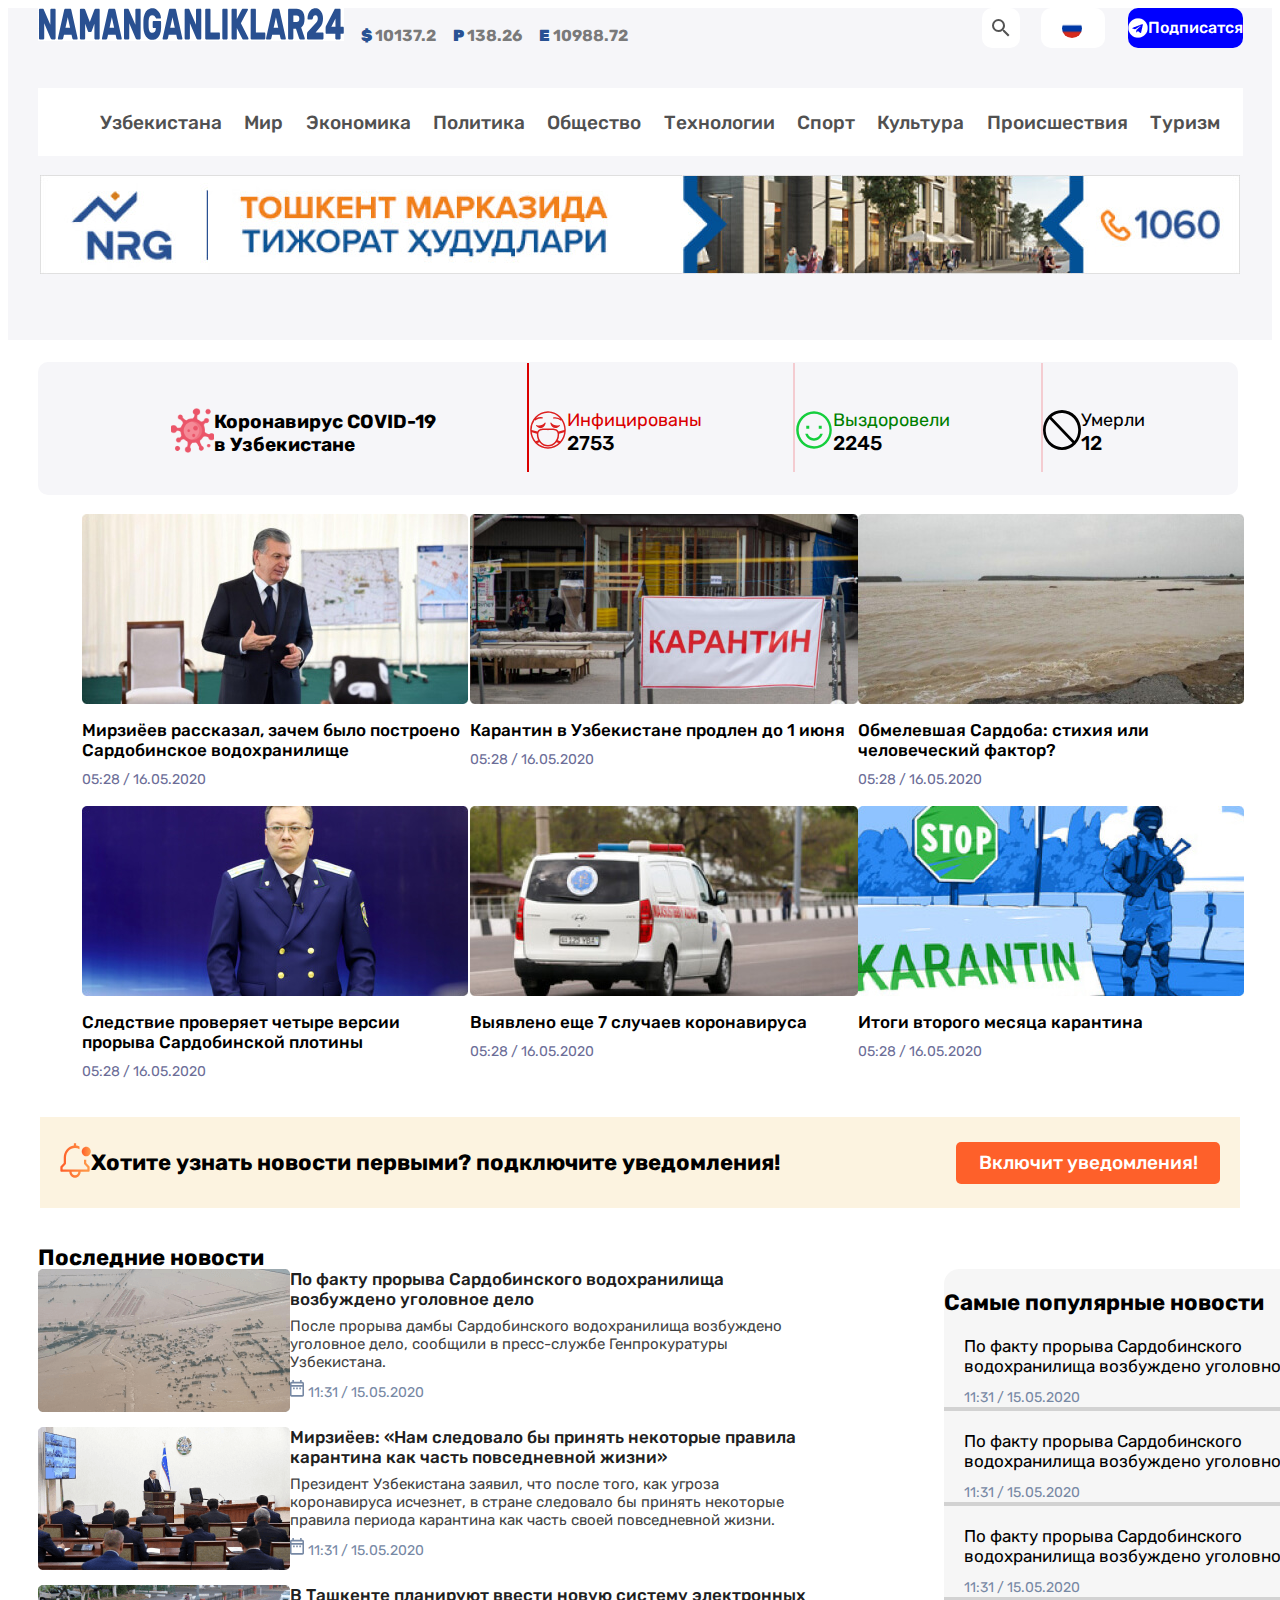
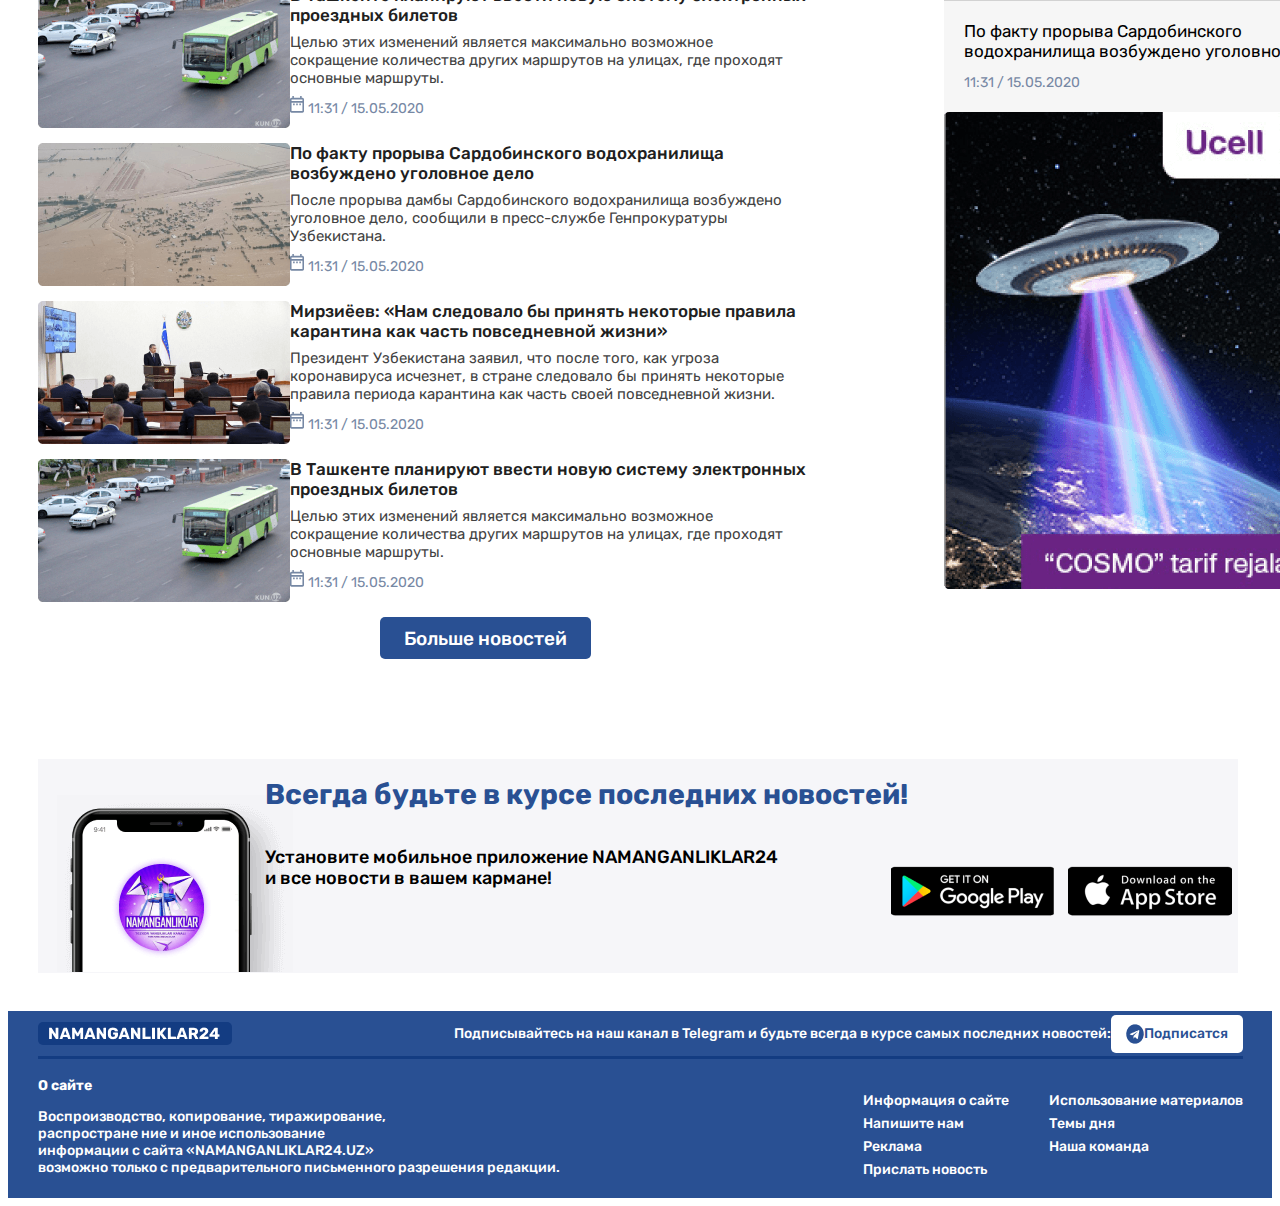
<file: index.html>
<!DOCTYPE html>
<html lang="en">
<head>
	<meta charset="UTF-8">
	<meta http-equiv="X-UA-Compatible" content="IE=edge">
	<meta name="viewport" content="width=device-width, initial-scale=1.0">
	<link rel="preconnect" href="https://fonts.googleapis.com">
	<link rel="preconnect" href="https://fonts.gstatic.com" crossorigin>
	<link href="https://fonts.googleapis.com/css2?family=Open+Sans:wght@400;700&family=Rubik:wght@400;500;700&display=swap" rel="stylesheet">
	<title>NAMANGANLIKLAR24</title>
	<link rel="stylesheet" href="./css/main.css">
</head>
<body>
	<!-- section-first -->
	
	<div class="header">
		<div class="container">
			<div>
				<div class="header-first">
					<div>
						<a class="logos-href" href="#">
							<img class="logo-img" src="./optimal/LOGOTIP.svg" alt="NAMANGANLIKLAR24ni logotipi" width="306" height="33">
						</a>
						<span class="header-span-first">
							<strong class="header-strong">$</strong> 10137.2</span>
							<span class="header-span-first">
								<strong class="header-strong">P</strong> 138.26</span>
								<span class="header-span-first">
									<strong class="header-strong">E</strong> 10988.72</span>
								</div>
								
								
								<div class="header-img">
									
									<div class="imgs-first">
										<span>
											<a class="spans-href" href="#">
												<img src="./optimal/lupa.svg" alt="qidiruv lupasi">
											</a>
										</span>
									</div>
									
									<div class="imgs-second">
										<span class="russian-flag">
											<a class="spans-href" href="#">
												
												<img class="flag" src="./optimal/Russians-flag.png" alt="rosiyani bayrogi" width="20" height="19">
												
											</a>
										</span>
									</div>
									
									<div class="imgs-third">
										<span>
											<a class="spans-href" href="https://telegram.org/">
												<img src="./optimal/telegram-logo.png" alt="telegramga jonatuvchi tugma">
												
												Подписатся
											</a>
										</span>
									</div>
									
								</div>
							</div>
							<div>
								<ul class="first-ul">
									<li class="first-li"><a class="lis-href" href="#">Узбекистана</a></li>
									<li class="first-li"><a class="lis-href" href="#">Мир</a></li>
									<li class="first-li"><a class="lis-href" href="#">Экономика</a></li>
									<li class="first-li"><a class="lis-href" href="#">Политика</a></li>
									<li class="first-li"><a class="lis-href" href="#">Общество</a></li>
									<li class="first-li"><a class="lis-href" href="#">Технологии</a></li>
									<li class="first-li"><a class="lis-href" href="#">Спорт</a></li>
									<li class="first-li"><a class="lis-href" href="#">Культура</a></li>
									<li class="first-li"><a class="lis-href" href="#">Происшествия</a></li>
									<li class="first-li"><a class="lis-href" href="#">Туризм</a></li>
								</ul>
							</div>
							<div class="headers-advertisement">
								<a href="#"><img src="./optimal/reklama.jpg" alt="" width="1200" height="99"></a>
							</div>
						</div>
					</div>
				</div>
				
				<!-- section-second -->
				
				<div class="header-top">
					<div class="container">
						<div class="top-div">
							<ul class="ul-second">
								
								
								<li>
									<div class="lis-div"><a href="#">
										<img src="./optimal/virus.svg" alt="" width="43" height="45">
									</a>
									
									<strong> Коронавирус COVID-19 <br> в Узбекистане</strong>
								</div>
							</li>
							
							
							
							<li class="li-red">
								<div class="lis-div"><a href="#">
									<img src="./optimal/kasal.svg" alt="" width="38" height="40"></a><p class="p-red">Инфицированы <br>
										<strong class="strong-black">
											2753</strong>
										</p></div>
									</li>
									
									
									<li class="li-green">
										<div class="lis-div"><a href="#">
											<img src="./optimal/tuzalgan.svg" alt="" width="38" height="40"></a><p class="p-green">Выздоровели <br>
												<strong class="strong-black">2245</strong>
											</p></div>
										</li>
										
										
										
										<li class="li-black">
											<div class="lis-div"><a href="#">
												<img src="./optimal/halot-etgan.svg" alt="" width="38" height="40"></a><p class="p-black">Умерли <br>
													<strong class="strong-black">12</strong>
												</p>
											</div>
										</li>
									</ul>
								</div>
							</div>
						</div>
						
						<!-- section-third -->
						
						<div class="header-left">
							
							<div class="container">
								
								<div>
									
									<ul class="ul-third">
										
										
										<li class="left-li">
											<a href="./third-page.html">
												<img src="./optimal/prizident.jpg" alt="prizidentni rasimi"></a>
												<h4 class="left-h4">Мирзиёев рассказал, зачем было построено <br>
													Сардобинское водохранилище</h4>
													<p class="left-p">05:28 / 16.05.2020</p>
												</li>
												
												
												<li class="left-li">
													<a href="./third-page.html">
														<img src="./optimal/karantin.jpg" alt="qizilda karantin yoziqi"></a>
														<h4 class="left-h4">Карантин в Узбекистане продлен до 1 июня</h4>
														<p class="left-p">05:28 / 16.05.2020</p>
													</li>
													
													
													<li class="left-li">
														<a href="./third-page.html">
															<img src="./optimal/okean.jpg" alt="okeani rasimi"></a>
															<h4 class="left-h4">Обмелевшая Сардоба: стихия или <br>
																человеческий фактор?</h4>
																<p class="left-p">05:28 / 16.05.2020</p>
															</li>
															
															
															<li class="left-li">
																<a href="./third-page.html">
																	<img src="./optimal/Rectangle14(1).jpg" alt=""></a>
																	<h4 class="left-h4">Следствие проверяет четыре версии <br>
																		прорыва Сардобинской плотины</h4>
																		<p class="left-p">05:28 / 16.05.2020</p>
																	</li>
																	
																	
																	<li class="left-li">
																		<a href="./third-page.html">
																			<img src="./optimal/militsia-moshinasi.jpg" alt="mitsiya moshinasi"></a>
																			<h4 class="left-h4">Выявлено еще 7 случаев коронавируса</h4>
																			<p class="left-p">05:28 / 16.05.2020</p>
																		</li>
																		
																		
																		<li class="left-li">
																			<a href="./third-page.html">
																				<img src="./optimal/chegara.jpg" alt="cegaradigi askarni rasimi"></a>
																				<h4 class="left-h4">Итоги второго месяца карантина</h4>
																				<p class="left-p">05:28 / 16.05.2020</p>
																			</li>
																			
																			
																		</ul>
																		
																	</div>
																	
																</div>
																
															</div>
															
															<div class="know-more">
																<div class="container">
																	<div class="know-text">
																		<div class="text-img">
																			<a href="#">  <img src="./optimal/qolgiroq.svg" alt="qolgiroqni rasimi"></a><h3>Хотите узнать новости первыми? подключите уведомления!
																			</h3></div>
																			<div class="button">
																				<a href="#" class="button-href">     Включит  уведомления! </a>
																			</div>
																		</div>
																	</div>
																</div>
																
																<!-- section-four -->
																
																<div class="header-right">
																	<div class="container">
																		<h3 class="news-h3">Последние новости</h3>
																		<div class="news">
																			
																			<div>
																				
																				<ul class="right-ul-first">
																					
																					
																					<li class="news-li">
																						<a href="./second-page.html"> <img src="./optimal/osmon.png" alt="" width="252" height="143"></a>
																						<div>
																							<h4 class="news-h4">По факту прорыва Сардобинского водохранилища<br> 
																								возбуждено уголовное дело</h4>
																								<p class="news-p">После прорыва дамбы Сардобинского водохранилища возбуждено<br> уголовное дело, сообщили в пресс-службе Генпрокуратуры<br> Узбекистана.
																								</p>
																								<div>
																									<img src="./optimal/kalendar.svg" alt="">
																									<span class="news-time">11:31 / 15.05.2020</span>
																								</div>
																							</div>
																						</li>
																						
																						
																						<li class="news-li">
																							<a href="#">  <img src="./optimal/egilish.png" alt="" width="252" height="143"></a>
																							<div>
																								<h4 class="news-h4">Мирзиёев: «Нам следовало бы принять некоторые правила <br> 
																									карантина как часть повседневной жизни»
																								</h4>
																								<p class="news-p">Президент Узбекистана заявил, что после того, как угроза <br> коронавируса исчезнет, в стране следовало бы принять некоторые <br> правила периода карантина как часть своей повседневной жизни.
																								</p>
																								<div>
																									<img src="./optimal/kalendar.svg" alt="">
																									<span class="news-time">11:31 / 15.05.2020</span>
																								</div>
																							</div>
																						</li>
																						
																						
																						<li class="news-li">
																							<a href="#"> <img src="./optimal/aftobus.png" alt="" width="252" height="143"></a>
																							<div>
																								<h4 class="news-h4">В Ташкенте планируют ввести новую систему электронных <br> проездных билетов
																								</h4>
																								<p class="news-p">Целью этих изменений является максимально возможное <br> сокращение количества других маршрутов на улицах, где проходят <br> основные маршруты.
																								</p>
																								<div>
																									<img src="./optimal/kalendar.svg" alt="">
																									<span class="news-time">11:31 / 15.05.2020</span>
																								</div>
																							</div>
																						</li>
																						
																						
																						<li class="news-li">
																							<a href="#"> <img src="./optimal/osmon.png" alt="" width="252" height="143"></a>
																							<div>
																								<h4 class="news-h4">По факту прорыва Сардобинского водохранилища<br> 
																									возбуждено уголовное дело</h4>
																									<p class="news-p">После прорыва дамбы Сардобинского водохранилища возбуждено<br> уголовное дело, сообщили в пресс-службе Генпрокуратуры<br> Узбекистана.
																									</p>
																									<div>
																										<img src="./optimal/kalendar.svg" alt="">
																										<span class="news-time">11:31 / 15.05.2020</span>
																									</div>
																								</div>
																							</li>
																							
																							
																							<li class="news-li">
																								<a href="#"> <img src="./optimal/egilish.png" alt="" width="252" height="143"></a>
																								<div>
																									<h4 class="news-h4">Мирзиёев: «Нам следовало бы принять некоторые правила <br> 
																										карантина как часть повседневной жизни»
																									</h4>
																									<p class="news-p">Президент Узбекистана заявил, что после того, как угроза <br> коронавируса исчезнет, в стране следовало бы принять некоторые <br> правила периода карантина как часть своей повседневной жизни.
																									</p>
																									<div>
																										<img src="./optimal/kalendar.svg" alt="">
																										<span class="news-time">11:31 / 15.05.2020</span>
																									</div>
																								</div>
																							</li>
																							
																							
																							<li class="news-li">
																								<a href="#"> <img src="./optimal/aftobus.png" alt="" width="252" height="143"></a>
																								<div>
																									<h4 class="news-h4">В Ташкенте планируют ввести новую систему электронных <br> проездных билетов
																									</h4>
																									<p class="news-p">Целью этих изменений является максимально возможное <br> сокращение количества других маршрутов на улицах, где проходят <br> основные маршруты.
																									</p>
																									<div>
																										<img src="./optimal/kalendar.svg" alt="">
																										<span class="news-time">11:31 / 15.05.2020</span>
																									</div>
																								</div>
																							</li>
																							
																							<li class="li-button">
																								<div class="see-more-div">
																									<a href="#" class="see-more">Больше новостей</a>
																								</div>   
																							</li>
																							
																							
																						</ul>
																						
																					</div>
																					
																					
																					<div class="hot-news">
																						<h3>Cамые популярные новости</h3>
																						
																						
																						<ul class="right-ul">
																							<li class="right-li">
																								<h4 class="news-h4"><a class="news-href" href="#"> По факту прорыва Сардобинского водохранилища 
																									возбуждено уголовное дело</a></h4>
																									<span class="span-time">11:31 / 15.05.2020</span>
																								</li>
																								
																								
																								<li class="right-li">
																									<h4 class="news-h4"><a class="news-href" href="#"> По факту прорыва Сардобинского водохранилища 
																										возбуждено уголовное дело</a></h4>
																										<span class="span-time">11:31 / 15.05.2020</span>
																									</li>
																									
																									
																									<li class="right-li">
																										<h4 class="news-h4"><a class="news-href" href="#"> По факту прорыва Сардобинского водохранилища 
																											возбуждено уголовное дело</a></h4>
																											<span class="span-time">11:31 / 15.05.2020</span>
																										</li>
																										
																										
																										<li class="right-li-end">
																											<h4 class="news-h4"><a class="news-href" href="#"> По факту прорыва Сардобинского водохранилища 
																												возбуждено уголовное дело</a></h4>
																												<span class="span-time">11:31 / 15.05.2020</span>
																											</li>
																											
																											
																										</ul>
																										<img src="./optimal/reklamaussel.png" alt="" width="386" height="477">
																									</div>
																								</div>
																							</div>
																						</div>
																						
																						<!-- section-five -->
																						
																						<div class="bottom">
																							<div class="container">
																								<div class="background">
																									<div class="apps">
																										<h2 class="bottom-h2">Всегда будьте в курсе последних новостей!</h2>
																										<p class="bottom-p">Установите мобильное приложение NAMANGANLIKLAR24 <br>
																											и все новости в вашем кармане!</p>
																										</div>
																									</div>
																								</div>
																							</div>
																							
																							
																							<!-- section-six -->
																							
																							<div class="under">
																								<div class="container">
																									<div>
																										<div class="under-top">
																											<div class="under-img">
																												<img src="./optimal/NAMANGANLIKLAR24.png" alt="">
																											</div>
																											<div class="under-text">
																												<p class="under-p"> Подписывайтесь на наш канал в Telegram и будьте всегда в курсе самых последних новостей:</p>
																												
																												<div class="spans-div">
																													
																													<span><a href="https://telegram.org/" class="under-href"><img src="./optimal/telegram-end.png" alt="">Подписатся</a></span>
																												</div>
																											</div>
																										</div>
																										
																										
																										<div class="under-bottom">
																											<div class="under-right">
																												<strong> О сайте </strong>
																												<p>
																													Воспроизводство, копирование, тиражирование, <br> распростране ние и иное использование <br> информации с сайта «NAMANGANLIKLAR24.UZ» <br> возможно только с предварительного письменного разрешения редакции.
																												</p>
																											</div>
																											
																											<div class="uls-div">
																												<ul class="under-ul">
																													<li>
																														<a class="href-endly" href="#">
																															Информация о сайте 
																														</a> 
																														
																													</li>
																													<li>
																														<a class="href-endly" href="./four-page.html">
																															Напишите нам
																														</a> 
																														
																														
																													</li>
																													<li>
																														<a class="href-endly" href="#">
																															Реклама
																														</a> 
																														
																														
																													</li>
																													<li>
																														<a class="href-endly" href="#">
																															Прислать новость
																														</a> 
																														
																														
																													</li>
																												</ul>
																												
																												
																												<ul class="under-ul">
																													<li>
																														<a class="href-endly" href="#">
																															Использование материалов
																														</a> 
																													</li>
																													<li>
																														<a class="href-endly" href="#">
																															Темы дня
																														</a> 
																														
																													</li>
																													<li>
																														<a class="href-endly" href="#">
																															Наша команда
																														</a> 
																														
																														
																													</li>
																													
																												</ul>
																												
																											</div>
																										</div>
																									</div>
																								</div>
																							</div>
																							
																							
																						</body>
																						</html>
</file>
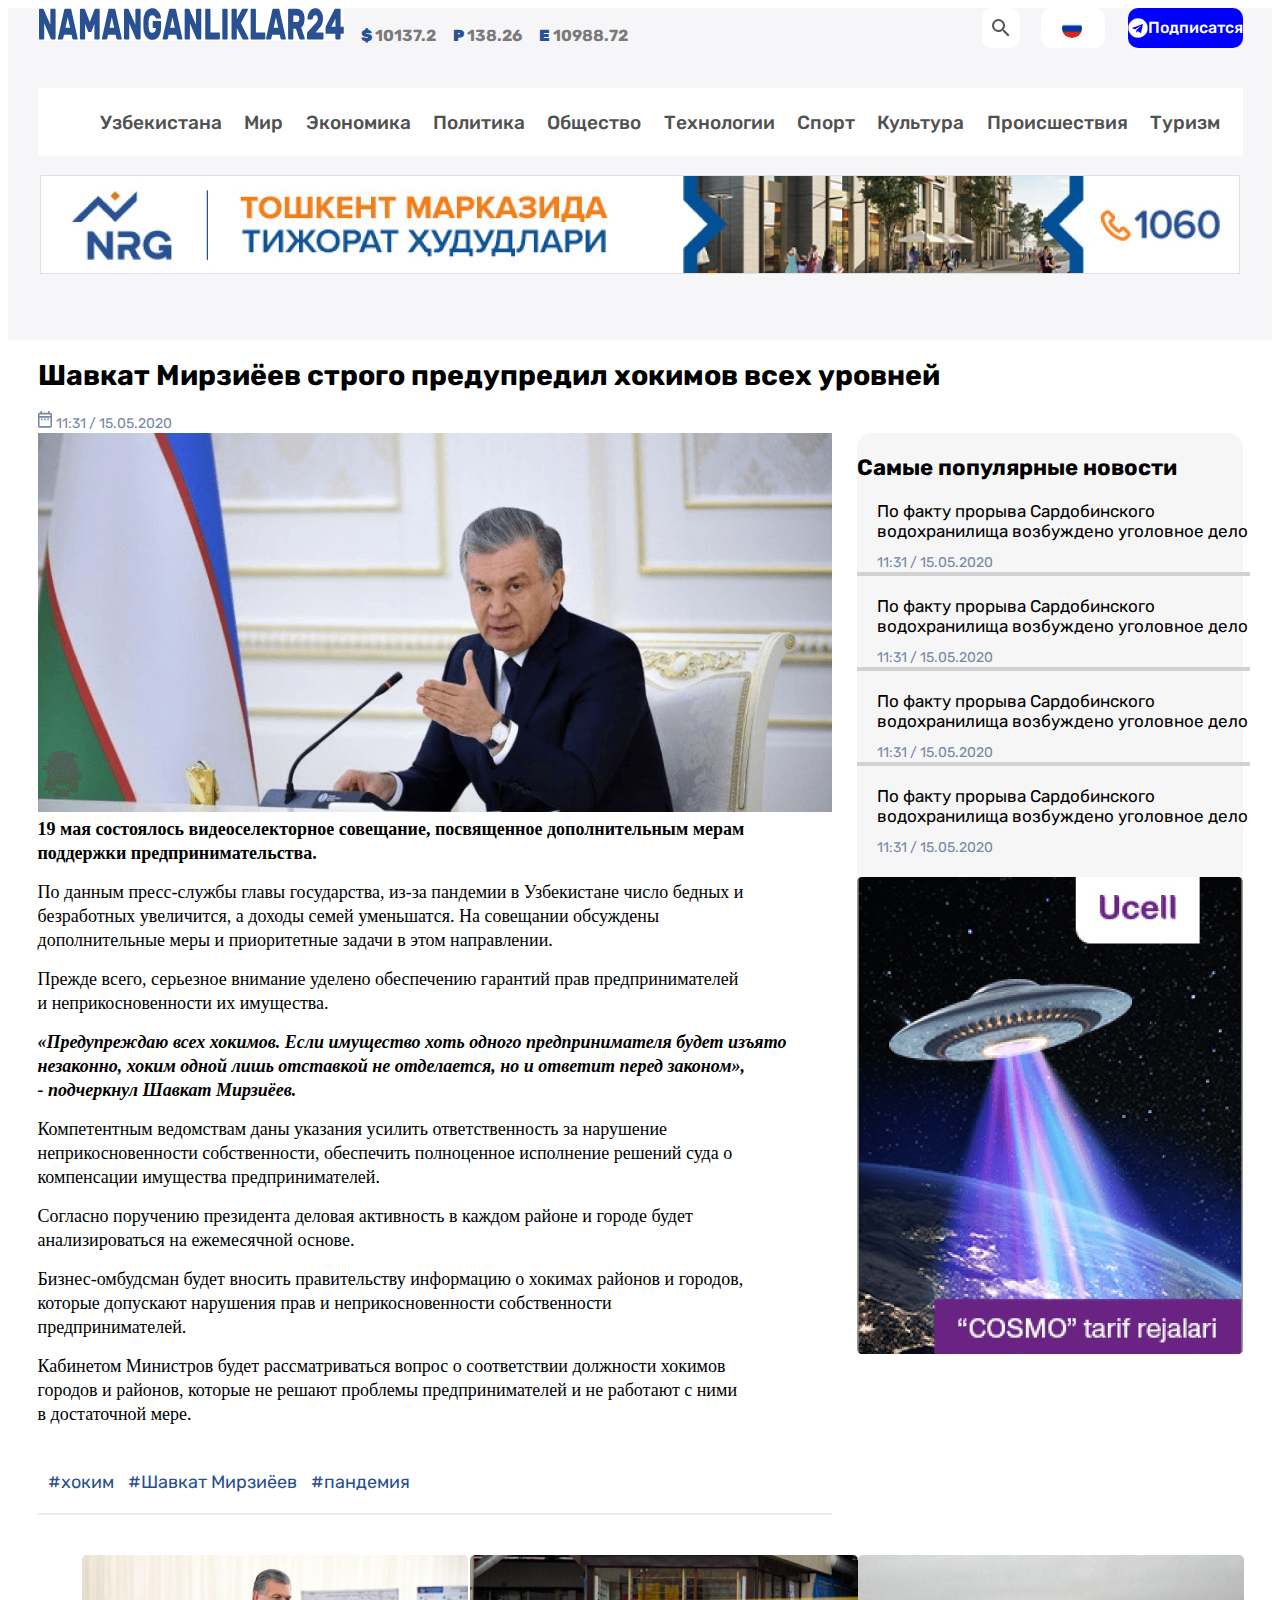
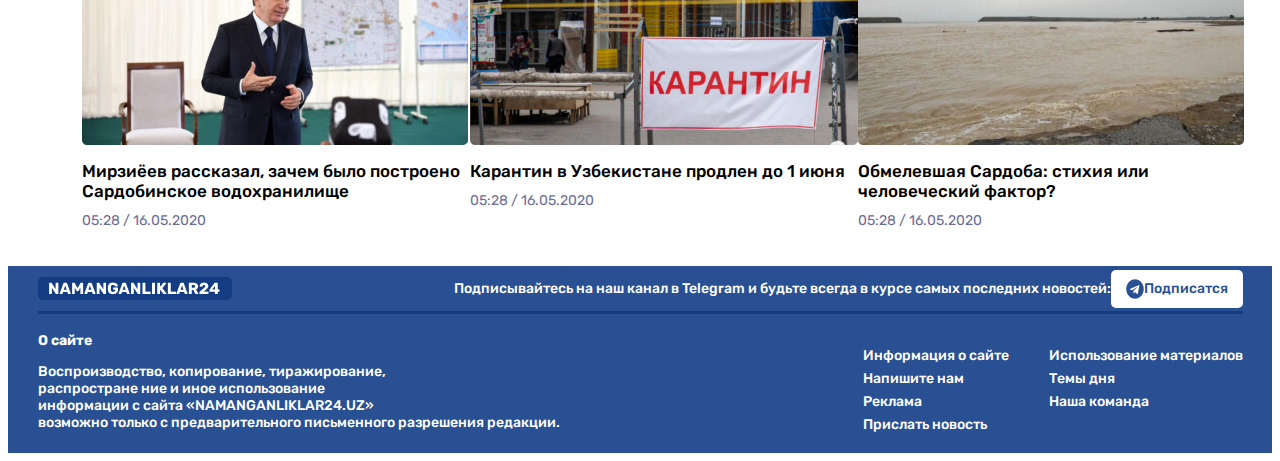
<file: article.html>
<!DOCTYPE html>
<html lang="en">
<head>
    <meta charset="UTF-8">
    <meta http-equiv="X-UA-Compatible" content="IE=edge">
    <meta name="viewport" content="width=device-width, initial-scale=1.0">
    <link rel="preconnect" href="https://fonts.googleapis.com">
    <link rel="preconnect" href="https://fonts.gstatic.com" crossorigin>
    <link href="https://fonts.googleapis.com/css2?family=Open+Sans:wght@400;700&family=Rubik:wght@400;500;700&display=swap" rel="stylesheet">
    <link rel="stylesheet" href="./css/main.css">
    <title>Uzbekistonda</title>
</head>
<body>
    <div class="header">
        <div class="container">
            <div>
                <div class="header-first">
                    <div>
                        <a class="logos-href" href="#">
                            <img class="logo-img" src="./optimal/LOGOTIP.svg" alt="NAMANGANLIKLAR24ni logotipi" width="306" height="33">
                        </a>
                        <span class="header-span-first">
                            <strong class="header-strong">$</strong> 10137.2</span>
                            <span class="header-span-first">
                                <strong class="header-strong">P</strong> 138.26</span>
                                <span class="header-span-first">
                                    <strong class="header-strong">E</strong> 10988.72</span>
                                </div>
                                
                                
                                <div class="header-img">
                                    
                                    <div class="imgs-first">
                                        <span>
                                            <a class="spans-href" href="#">
                                                <img src="./optimal/lupa.svg" alt="qidiruv lupasi">
                                            </a>
                                        </span>
                                    </div>
                                    
                                    <div class="imgs-second">
                                        <span class="russian-flag">
                                            <a class="spans-href" href="#">
                                                
                                                <img class="flag" src="./optimal/Russians-flag.png" alt="rosiyani bayrogi" width="20" height="19">
                                                
                                            </a>
                                        </span>
                                    </div>
                                    
                                    <div class="imgs-third">
                                        <span>
                                            <a class="spans-href" href="https://telegram.org/">
                                                <img src="./optimal/telegram-logo.png" alt="telegramga jonatuvchi tugma">
                                                
                                                Подписатся
                                            </a>
                                        </span>
                                    </div>
                                    
                                </div>
                            </div>
                            <div>
                                <ul class="first-ul">
                                    <li class="first-li"><a class="lis-href" href="./index.html">Узбекистана</a></li>
                                    <li class="first-li"><a class="lis-href" href="#">Мир</a></li>
                                    <li class="first-li"><a class="lis-href" href="#">Экономика</a></li>
                                    <li class="first-li"><a class="lis-href" href="#">Политика</a></li>
                                    <li class="first-li"><a class="lis-href" href="#">Общество</a></li>
                                    <li class="first-li"><a class="lis-href" href="#">Технологии</a></li>
                                    <li class="first-li"><a class="lis-href" href="#">Спорт</a></li>
                                    <li class="first-li"><a class="lis-href" href="#">Культура</a></li>
                                    <li class="first-li"><a class="lis-href" href="#">Происшествия</a></li>
                                    <li class="first-li"><a class="lis-href" href="#">Туризм</a></li>
                                </ul>
                            </div>
                            <div class="headers-advertisement">
                                <a href="#"><img src="./optimal/reklama.jpg" alt="" width="1200" height="99"></a>
                            </div>
                        </div>
                    </div>
                </div>
                
                <div class="header-top">
                    <div class="container">
                        <h2>Шавкат Мирзиёев строго предупредил хокимов всех уровней
                        </h2>
                        <div>
                            <img src="./optimal/kalendar.svg" alt="">
                            <span class="news-time">11:31 / 15.05.2020</span>
                        </div>
                        <div class="all">
                            
                            
                            <div>
                                <img src="./optimal/Rectangle52(1).png" alt="">
                                <div>
                                    
                                    <span class="top-span"><strong>19 мая состоялось видеоселекторное совещание, посвященное дополнительным мерам <br> поддержки предпринимательства.</strong> </span>
                                    
                                    <span class="top-span"> По данным пресс-службы главы государства, из-за пандемии в Узбекистане число бедных и <br> безработных увеличится, а доходы семей уменьшатся. На совещании обсуждены <br> дополнительные меры и приоритетные задачи в этом направлении.</span>
                                    
                                    <span class="top-span"> Прежде всего, серьезное внимание уделено обеспечению гарантий прав предпринимателей <br> и неприкосновенности их имущества.</span>
                                    
                                    <span class="top-span"> <strong><em> «Предупреждаю всех хокимов. Если имущество хоть одного предпринимателя будет изъято <br> незаконно, хоким одной лишь отставкой не отделается, но и ответит перед законом», <br> - подчеркнул Шавкат Мирзиёев.</em></strong></span> 
                                    
                                    <span class="top-span"> Компетентным ведомствам даны указания усилить ответственность за нарушение <br> неприкосновенности собственности, обеспечить полноценное исполнение решений суда о <br> компенсации имущества предпринимателей.</span>
                                    
                                    <span class="top-span"> Согласно поручению президента деловая активность в каждом районе и городе будет <br> анализироваться на ежемесячной основе.</span>
                                    
                                    <span class="top-span"> Бизнес-омбудсман будет вносить правительству информацию о хокимах районов и городов, <br> которые допускают нарушения прав и неприкосновенности собственности <br> предпринимателей.</span>
                                    
                                    <span class="top-span"> Кабинетом Министров будет рассматриваться вопрос о соответствии должности хокимов <br> городов и районов, которые не решают проблемы предпринимателей и не работают с ними <br> в достаточной мере.</span>
                                </div>
                            </div>
                            <div class="hot-news">
                                <h3>Cамые популярные новости</h3>
                                
                                
                                <ul class="right-ul">
                                    <li class="right-li">
                                        <h4 class="news-h4"><a class="news-href" href="#"> По факту прорыва Сардобинского водохранилища 
                                            возбуждено уголовное дело</a></h4>
                                            <span class="span-time">11:31 / 15.05.2020</span>
                                        </li>
                                        
                                        
                                        <li class="right-li">
                                            <h4 class="news-h4"><a class="news-href" href="#"> По факту прорыва Сардобинского водохранилища 
                                                возбуждено уголовное дело</a></h4>
                                                <span class="span-time">11:31 / 15.05.2020</span>
                                            </li>
                                            
                                            
                                            <li class="right-li">
                                                <h4 class="news-h4"><a class="news-href" href="#"> По факту прорыва Сардобинского водохранилища 
                                                    возбуждено уголовное дело</a></h4>
                                                    <span class="span-time">11:31 / 15.05.2020</span>
                                                </li>
                                                
                                                
                                                <li class="right-li-end">
                                                    <h4 class="news-h4"><a class="news-href" href="#"> По факту прорыва Сардобинского водохранилища 
                                                        возбуждено уголовное дело</a></h4>
                                                        <span class="span-time">11:31 / 15.05.2020</span>
                                                    </li>
                                                    
                                                    
                                                </ul>
                                                <img src="./optimal/reklamaussel.png" alt="" width="386" height="477">
                                            </div>
                                        </div>
                                        
                                        <div class="hrefs-div">
                                            <a class="hesh-tegs" href="#">#хоким</a>
                                            <a class="hesh-tegs" href="#">#Шавкат Мирзиёев</a>
                                            <a class="hesh-tegs" href="#">#пандемия</a>
                                        </div>
                                        <span class="line"></span>
                                        
                                    </div>
                                </div>
                                
                                <div class="other-news">
                                    <div class="container">
                                        <ul class="ul-third">
                                            
                                            
                                            <li class="left-li">
                                                <a href="./third-page.html">
                                                    <img src="./optimal/prizident.jpg" alt="prizidentni rasimi"></a>
                                                    <h4 class="left-h4">Мирзиёев рассказал, зачем было построено <br>
                                                        Сардобинское водохранилище</h4>
                                                        <p class="left-p">05:28 / 16.05.2020</p>
                                                    </li>
                                                    
                                                    
                                                    <li class="left-li">
                                                        <a href="./third-page.html">
                                                            <img src="./optimal/karantin.jpg" alt="qizilda karantin yoziqi"></a>
                                                            <h4 class="left-h4">Карантин в Узбекистане продлен до 1 июня</h4>
                                                            <p class="left-p">05:28 / 16.05.2020</p>
                                                        </li>
                                                        
                                                        
                                                        <li class="left-li">
                                                            <a href="./third-page.html">
                                                                <img src="./optimal/okean.jpg" alt="okeani rasimi"></a>
                                                                <h4 class="left-h4">Обмелевшая Сардоба: стихия или <br>
                                                                    человеческий фактор?</h4>
                                                                    <p class="left-p">05:28 / 16.05.2020</p>
                                                                </li>
                                                            </ul>
                                                        </div>
                                                    </div>
                                                    
                                                    
                                                    <div class="under">
                                                        <div class="container">
                                                            <div>
                                                                <div class="under-top">
                                                                    <div class="under-img">
                                                                        <img src="./optimal/NAMANGANLIKLAR24.png" alt="">
                                                                    </div>
                                                                    <div class="under-text">
                                                                        <p class="under-p"> Подписывайтесь на наш канал в Telegram и будьте всегда в курсе самых последних новостей:</p>
                                                                        
                                                                        <div class="spans-div">
                                                                            
                                                                            <span><a href="https://telegram.org/" class="under-href"><img src="./optimal/telegram-end.png" alt="">Подписатся</a></span>
                                                                        </div>
                                                                    </div>
                                                                </div>
                                                                
                                                                
                                                                <div class="under-bottom">
                                                                    <div class="under-right">
                                                                        <strong> О сайте </strong>
                                                                        <p>
                                                                            Воспроизводство, копирование, тиражирование, <br> распростране ние и иное использование <br> информации с сайта «NAMANGANLIKLAR24.UZ» <br> возможно только с предварительного письменного разрешения редакции.
                                                                        </p>
                                                                    </div>
                                                                    
                                                                    <div class="uls-div">
                                                                        <ul class="under-ul">
                                                                            <li>
                                                                                <a class="href-endly" href="#">
                                                                                    Информация о сайте 
                                                                                </a> 
                                                                                
                                                                            </li>
                                                                            <li>
                                                                                <a class="href-endly" href="./four-page.html">
                                                                                    Напишите нам
                                                                                </a> 
                                                                                
                                                                                
                                                                            </li>
                                                                            <li>
                                                                                <a class="href-endly" href="#">
                                                                                    Реклама
                                                                                </a> 
                                                                                
                                                                                
                                                                            </li>
                                                                            <li>
                                                                                <a class="href-endly" href="#">
                                                                                    Прислать новость
                                                                                </a> 
                                                                                
                                                                                
                                                                            </li>
                                                                        </ul>
                                                                        
                                                                        
                                                                        <ul class="under-ul">
                                                                            <li>
                                                                                <a class="href-endly" href="#">
                                                                                    Использование материалов
                                                                                </a> 
                                                                            </li>
                                                                            <li>
                                                                                <a class="href-endly" href="#">
                                                                                    Темы дня
                                                                                </a> 
                                                                                
                                                                            </li>
                                                                            <li>
                                                                                <a class="href-endly" href="#">
                                                                                    Наша команда
                                                                                </a> 
                                                                                
                                                                                
                                                                            </li>
                                                                            
                                                                        </ul>
                                                                        
                                                                    </div>
                                                                </div>
                                                            </div>
                                                        </div>
                                                    </div>
                                                </body>
                                                </html>
</file>
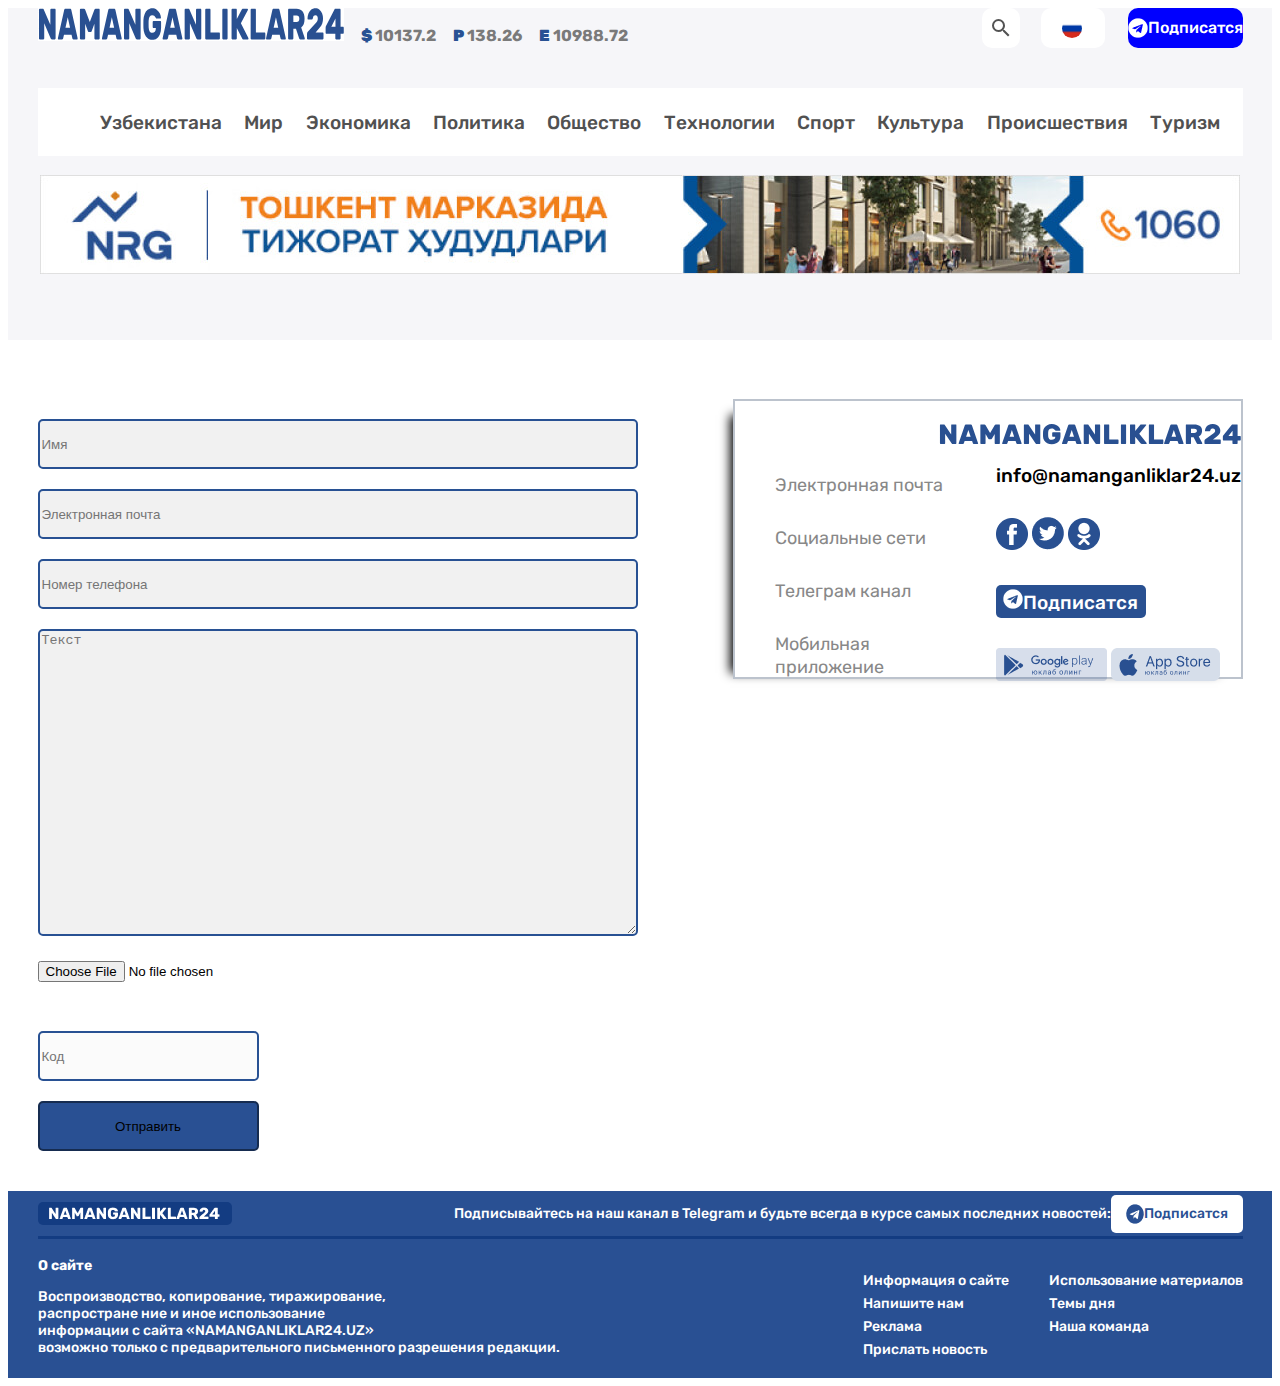
<file: contact.html>
<!DOCTYPE html>
<html lang="en">
<head>
    <meta charset="UTF-8">
    <meta http-equiv="X-UA-Compatible" content="IE=edge">
    <meta name="viewport" content="width=device-width, initial-scale=1.0">
    <link rel="preconnect" href="https://fonts.googleapis.com">
    <link rel="preconnect" href="https://fonts.gstatic.com" crossorigin>
    <link href="https://fonts.googleapis.com/css2?family=Open+Sans:wght@400;700&family=Rubik:wght@400;500;700&display=swap" rel="stylesheet">
    <link rel="stylesheet" href="./css/main.css">
    <title>tell us about you</title>
</head>
<body>
    <div class="header">
        <div class="container">
            <div>
                <div class="header-first">
                    <div>
                        <a class="logos-href" href="#">
                            <img class="logo-img" src="./optimal/LOGOTIP.svg" alt="NAMANGANLIKLAR24ni logotipi" width="306" height="33">
                        </a>
                        <span class="header-span-first">
                            <strong class="header-strong">$</strong> 10137.2</span>
                            <span class="header-span-first">
                                <strong class="header-strong">P</strong> 138.26</span>
                                <span class="header-span-first">
                                    <strong class="header-strong">E</strong> 10988.72</span>
                                </div>
                                
                                
                                <div class="header-img">
                                    
                                    <div class="imgs-first">
                                        <span>
                                            <a class="spans-href" href="#">
                                                <img src="./optimal/lupa.svg" alt="qidiruv lupasi">
                                            </a>
                                        </span>
                                    </div>
                                    
                                    <div class="imgs-second">
                                        <span class="russian-flag">
                                            <a class="spans-href" href="#">
                                                
                                                <img class="flag" src="./optimal/Russians-flag.png" alt="rosiyani bayrogi" width="20" height="19">
                                                
                                            </a>
                                        </span>
                                    </div>
                                    
                                    <div class="imgs-third">
                                        <span>
                                            <a class="spans-href" href="https://telegram.org/">
                                                <img src="./optimal/telegram-logo.png" alt="telegramga jonatuvchi tugma">
                                                
                                                Подписатся
                                            </a>
                                        </span>
                                    </div>
                                    
                                </div>
                            </div>
                            <div>
                                <ul class="first-ul">
                                    <li class="first-li"><a class="lis-href" href="./index.html">Узбекистана</a></li>
                                    <li class="first-li"><a class="lis-href" href="#">Мир</a></li>
                                    <li class="first-li"><a class="lis-href" href="#">Экономика</a></li>
                                    <li class="first-li"><a class="lis-href" href="#">Политика</a></li>
                                    <li class="first-li"><a class="lis-href" href="#">Общество</a></li>
                                    <li class="first-li"><a class="lis-href" href="#">Технологии</a></li>
                                    <li class="first-li"><a class="lis-href" href="#">Спорт</a></li>
                                    <li class="first-li"><a class="lis-href" href="#">Культура</a></li>
                                    <li class="first-li"><a class="lis-href" href="#">Происшествия</a></li>
                                    <li class="first-li"><a class="lis-href" href="#">Туризм</a></li>
                                </ul>
                            </div>
                            <div class="headers-advertisement">
                                <a href="#"><img src="./optimal/reklama.jpg" alt="" width="1200" height="99"></a>
                            </div>
                        </div>
                    </div>
                </div>
                
                <div class="tell-us">
                    <div class="container">
                        <div class="imputs-div">
                            
                            
                            <form action="https://echo.htmlacademy.ru/">
                                <div>
                                    <input type="text" name="your-name" aria-label="Имя" placeholder="Имя" class="imput" required>
                                </div> 
                                <div>
                                    <input type="email" name="your-email" aria-label="Электронная почта" placeholder="Электронная почта" class="imput" required>
                                </div>
                                <div>
                                    <input type="tel" name="your-number" aria-label="Номер телефона" placeholder="Номер телефона" class="imput"  minlength="7" maxlength="13" required>
                                </div>
                                
                                <div>
                                    <textarea name="your-text" aria-label="Текст" placeholder="Текст" cols="30" rows="10" class="text-area"></textarea>
                                </div>
                                <div>
                                    
                                    <input type="file" name="file" class="file">
                                </div>
                                <div>
                                    <input type="password" name="password" placeholder="Код" class="code">
                                </div>
                                <button class="endliy-button">Отправить</button>
                            </form>
                            
                            
                            
                            <div class="right">
                                <img class="endliy-logo" src="./optimal/LOGOTIP.svg" alt="">
                                
                                
                                <div class="right-div">
                                    
                                    
                                    <ul class="uls-right">
                                        <li class="endly-li">
                                            <a class="right-href" href="#"> Электронная почта</a>
                                        </li>
                                        <li class="endly-li">
                                            <a class="right-href" href="#"> Социальные сети</a>
                                        </li>
                                        <li class="endly-li">
                                            <a class="right-href" href="#"> Телеграм канал</a>
                                        </li>
                                        <li class="endly-li">
                                            <a class="right-href" href="#"> Мобильная приложение</a>
                                        </li>
                                    </ul>
                                    <ul class="uls-right">
                                        <li class="endly-li">info@namanganliklar24.uz</li>
                                        <li class="endly-li">
                                            <a class="right-href" href="https://www.facebook.com/">
                                                <img src="./optimal/facebook.png" alt="">
                                            </a>
                                            <a class="right-href" href="https://m.twitter.com/">
                                                <img src="./optimal/twitter.png" alt="">
                                            </a>
                                            <a class="right-href" href="https://ok.ru/">
                                                <img src="./optimal/odnoglacnik.png" alt="">
                                            </a>
                                        </li>
                                        <li class="endly-li-teleg">
                                            <a class="right-href-teleg" href="https://telegram.org/">
                                                <img src="./optimal/telegram-logo.png" alt="">Подписатся
                                            </a></li>
                                            <li class="endly-li">
                                                <a class="right-href" href="https://play.google.com/store?hl=ru&gl=US">
                                                    <img src="./optimal/play-market-namangan.png" alt="">
                                                </a>
                                                <a class="right-href" href="https://www.apple.com/app-store/">
                                                    <img src="./optimal/appstore-namangan.png" alt="">
                                                </a>
                                            </li>
                                        </ul>
                                    </div>
                                </div>
                            </div>
                        </div>
                    </div>
                    
                    
                    <div class="under">
                        <div class="container">
                            <div>
                                <div class="under-top">
                                    <div class="under-img">
                                        <img src="./optimal/NAMANGANLIKLAR24.png" alt="">
                                    </div>
                                    <div class="under-text">
                                        <p class="under-p"> Подписывайтесь на наш канал в Telegram и будьте всегда в курсе самых последних новостей:</p>
                                        
                                        <div class="spans-div">
                                            
                                            <span><a href="https://telegram.org/" class="under-href"><img src="./optimal/telegram-end.png" alt="">Подписатся</a></span>
                                        </div>
                                    </div>
                                </div>
                                
                                
                                <div class="under-bottom">
                                    <div class="under-right">
                                        <strong> О сайте </strong>
                                        <p>
                                            Воспроизводство, копирование, тиражирование, <br> распростране ние и иное использование <br> информации с сайта «NAMANGANLIKLAR24.UZ» <br> возможно только с предварительного письменного разрешения редакции.
                                        </p>
                                    </div>
                                    
                                    <div class="uls-div">
                                        <ul class="under-ul">
                                            <li>
                                                <a class="href-endly" href="#">
                                                    Информация о сайте 
                                                </a> 
                                                
                                            </li>
                                            <li>
                                                <a class="href-endly" href="./four-page.html">
                                                    Напишите нам
                                                </a> 
                                                
                                                
                                            </li>
                                            <li>
                                                <a class="href-endly" href="#">
                                                    Реклама
                                                </a> 
                                                
                                                
                                            </li>
                                            <li>
                                                <a class="href-endly" href="#">
                                                    Прислать новость
                                                </a> 
                                                
                                                
                                            </li>
                                        </ul>
                                        
                                        
                                        <ul class="under-ul">
                                            <li>
                                                <a class="href-endly" href="#">
                                                    Использование материалов
                                                </a> 
                                            </li>
                                            <li>
                                                <a class="href-endly" href="#">
                                                    Темы дня
                                                </a> 
                                                
                                            </li>
                                            <li>
                                                <a class="href-endly" href="#">
                                                    Наша команда
                                                </a> 
                                                
                                                
                                            </li>
                                            
                                        </ul>
                                        
                                    </div>
                                </div>
                            </div>
                        </div>
                    </div>
                    
                    
                </body>
                </html>
</file>
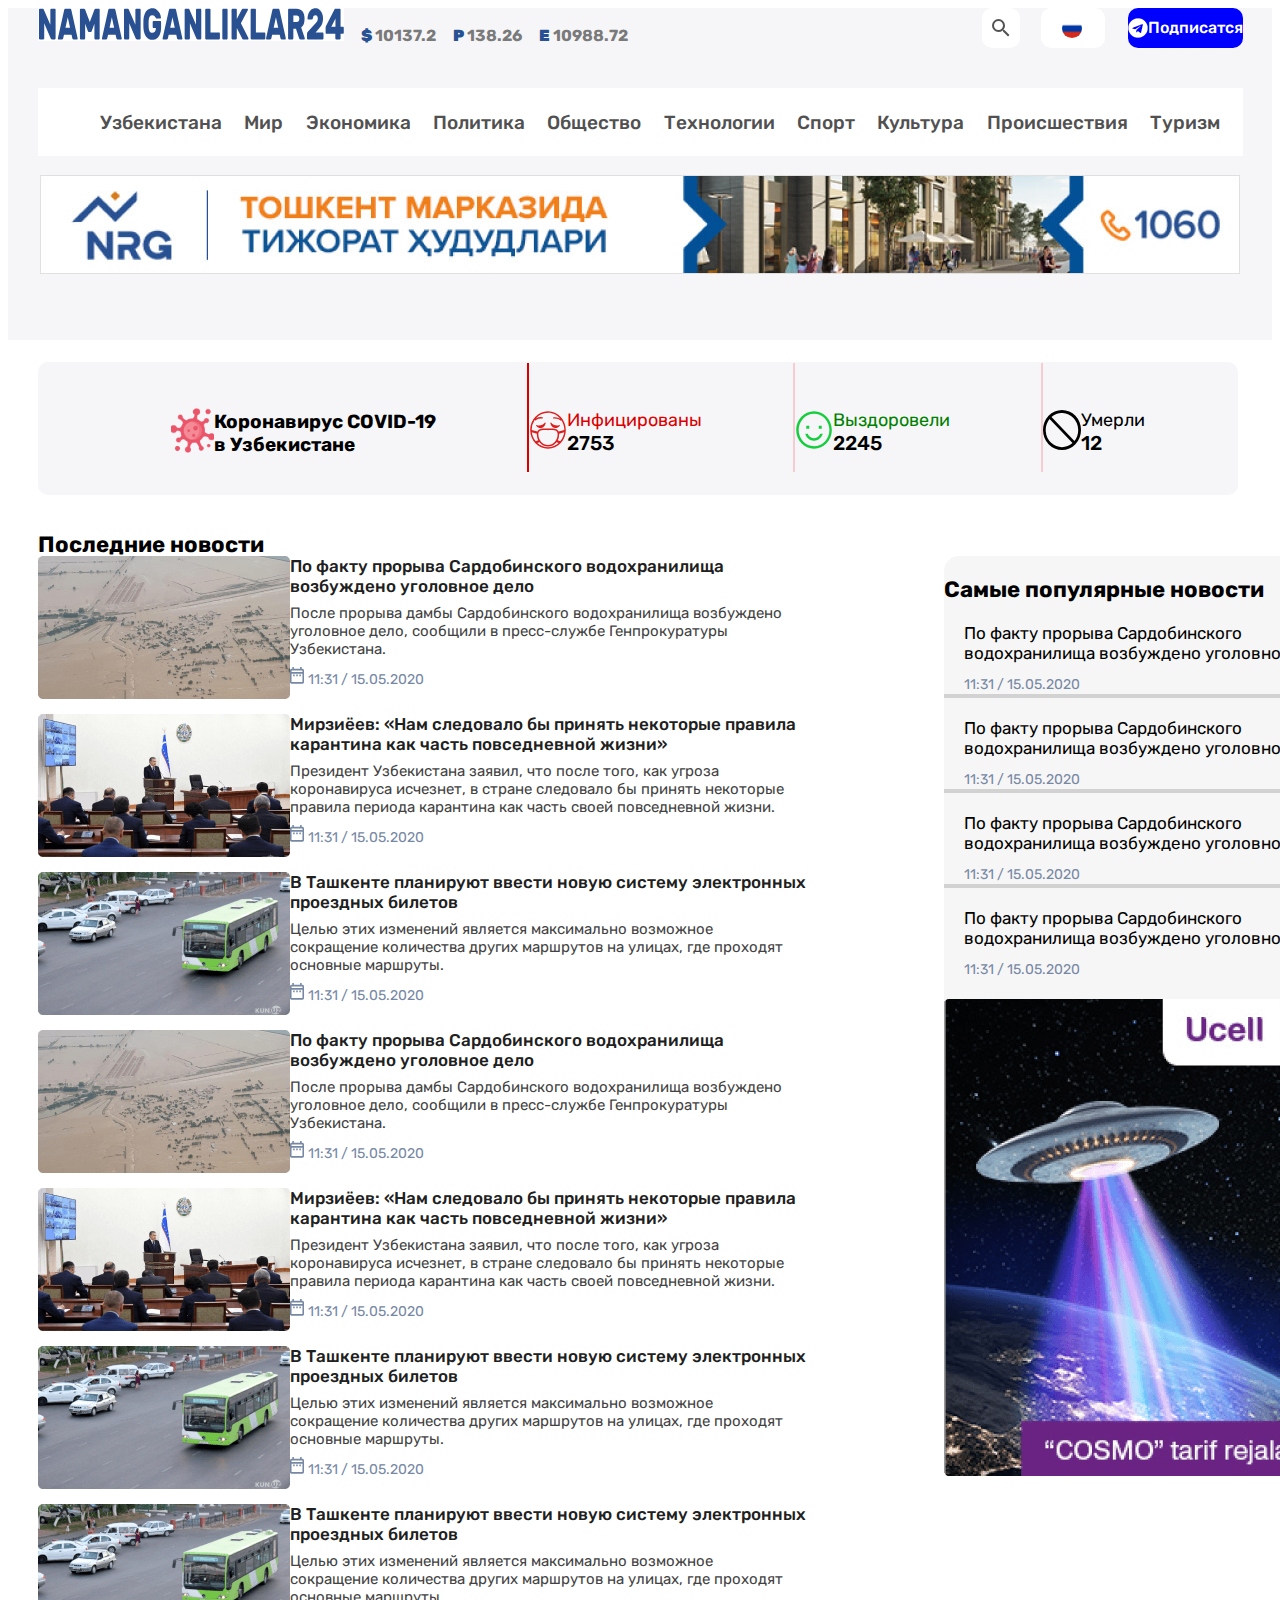
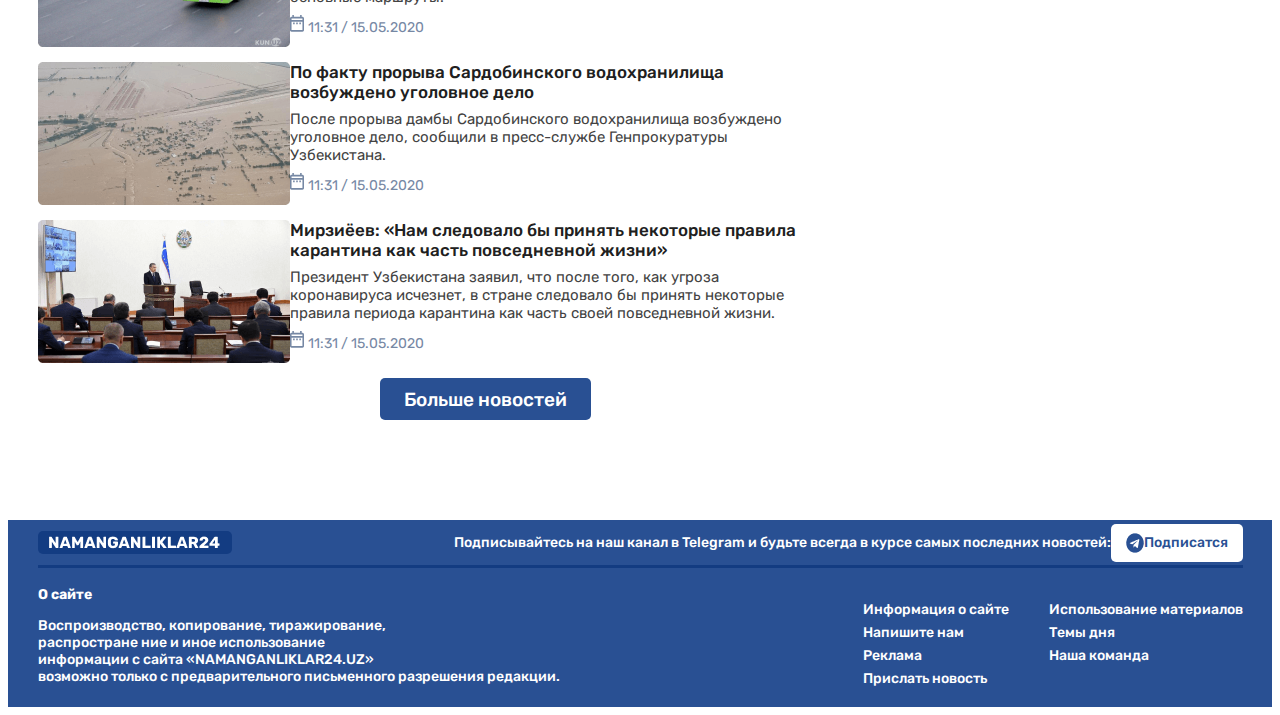
<file: list.html>
<!DOCTYPE html>
<html lang="en">
<head>
    <meta charset="UTF-8">
    <meta http-equiv="X-UA-Compatible" content="IE=edge">
    <meta name="viewport" content="width=device-width, initial-scale=1.0">
    <link rel="preconnect" href="https://fonts.googleapis.com">
    <link rel="preconnect" href="https://fonts.gstatic.com" crossorigin>
    <link href="https://fonts.googleapis.com/css2?family=Open+Sans:wght@400;700&family=Rubik:wght@400;500;700&display=swap" rel="stylesheet">
    <link rel="stylesheet" href="./css/main.css">
    <title>NEWS</title>
</head>
<body>
    
    <div class="header">
        <div class="container">
            <div>
                <div class="header-first">
                    <div>
                        <a class="logos-href" href="#">
                            <img class="logo-img" src="./optimal/LOGOTIP.svg" alt="NAMANGANLIKLAR24ni logotipi" width="306" height="33">
                        </a>
                        <span class="header-span-first">
                            <strong class="header-strong">$</strong> 10137.2</span>
                            <span class="header-span-first">
                                <strong class="header-strong">P</strong> 138.26</span>
                                <span class="header-span-first">
                                    <strong class="header-strong">E</strong> 10988.72</span>
                                </div>
                                
                                
                                <div class="header-img">
                                    
                                    <div class="imgs-first">
                                        <span>
                                            <a class="spans-href" href="#">
                                                <img src="./optimal/lupa.svg" alt="qidiruv lupasi">
                                            </a>
                                        </span>
                                    </div>
                                    
                                    <div class="imgs-second">
                                        <span class="russian-flag">
                                            <a class="spans-href" href="#">
                                                
                                                <img class="flag" src="./optimal/Russians-flag.png" alt="rosiyani bayrogi" width="20" height="19">
                                                
                                            </a>
                                        </span>
                                    </div>
                                    
                                    <div class="imgs-third">
                                        <span>
                                            <a class="spans-href" href="https://telegram.org/">
                                                <img src="./optimal/telegram-logo.png" alt="telegramga jonatuvchi tugma">
                                                
                                                Подписатся
                                            </a>
                                        </span>
                                    </div>
                                    
                                </div>
                            </div>
                            <div>
                                <ul class="first-ul">
                                    <li class="first-li"><a class="lis-href" href="./index.html">Узбекистана</a></li>
                                    <li class="first-li"><a class="lis-href" href="#">Мир</a></li>
                                    <li class="first-li"><a class="lis-href" href="#">Экономика</a></li>
                                    <li class="first-li"><a class="lis-href" href="#">Политика</a></li>
                                    <li class="first-li"><a class="lis-href" href="#">Общество</a></li>
                                    <li class="first-li"><a class="lis-href" href="#">Технологии</a></li>
                                    <li class="first-li"><a class="lis-href" href="#">Спорт</a></li>
                                    <li class="first-li"><a class="lis-href" href="#">Культура</a></li>
                                    <li class="first-li"><a class="lis-href" href="#">Происшествия</a></li>
                                    <li class="first-li"><a class="lis-href" href="#">Туризм</a></li>
                                </ul>
                            </div>
                            <div class="headers-advertisement">
                                <a href="#"><img src="./optimal/reklama.jpg" alt="" width="1200" height="99"></a>
                            </div>
                        </div>
                    </div>
                </div>
                
                <!-- section-second -->
                
                <div class="header-top">
                    <div class="container">
                        <div class="top-div">
                            <ul class="ul-second">
                                
                                
                                <li>
                                    <div class="lis-div"><a href="#">
                                        <img src="./optimal/virus.svg" alt="" width="43" height="45">
                                    </a>
                                    
                                    <strong> Коронавирус COVID-19 <br> в Узбекистане</strong>
                                </div>
                            </li>
                            
                            
                            
                            <li class="li-red">
                                <div class="lis-div"><a href="#">
                                    <img src="./optimal/kasal.svg" alt="" width="38" height="40"></a><p class="p-red">Инфицированы <br>
                                        <strong class="strong-black">
                                            2753</strong>
                                        </p></div>
                                    </li>
                                    
                                    
                                    <li class="li-green">
                                        <div class="lis-div"><a href="#">
                                            <img src="./optimal/tuzalgan.svg" alt="" width="38" height="40"></a><p class="p-green">Выздоровели <br>
                                                <strong class="strong-black">2245</strong>
                                            </p></div>
                                        </li>
                                        
                                        
                                        
                                        <li class="li-black">
                                            <div class="lis-div"><a href="#">
                                                <img src="./optimal/halot-etgan.svg" alt="" width="38" height="40"></a><p class="p-black">Умерли <br>
                                                    <strong class="strong-black">12</strong>
                                                </p>
                                            </div>
                                        </li>
                                    </ul>
                                </div>
                            </div>
                        </div>
                        
                        
                        
                        <div class="header-right">
                            <div class="container">
                                <h3 class="news-h3">Последние новости</h3>
                                <div class="news">
                                    
                                    <div>
                                        
                                        <ul class="right-ul-first">
                                            
                                            
                                            <li class="news-li">
                                                <a href="./second-page.html"> <img src="./optimal/osmon.png" alt="" width="252" height="143"></a>
                                                <div>
                                                    <h4 class="news-h4">По факту прорыва Сардобинского водохранилища<br> 
                                                        возбуждено уголовное дело</h4>
                                                        <p class="news-p">После прорыва дамбы Сардобинского водохранилища возбуждено<br> уголовное дело, сообщили в пресс-службе Генпрокуратуры<br> Узбекистана.
                                                        </p>
                                                        <div>
                                                            <img src="./optimal/kalendar.svg" alt="">
                                                            <span class="news-time">11:31 / 15.05.2020</span>
                                                        </div>
                                                    </div>
                                                </li>
                                                
                                                
                                                <li class="news-li">
                                                    <a href="#">  <img src="./optimal/egilish.png" alt="" width="252" height="143"></a>
                                                    <div>
                                                        <h4 class="news-h4">Мирзиёев: «Нам следовало бы принять некоторые правила <br> 
                                                            карантина как часть повседневной жизни»
                                                        </h4>
                                                        <p class="news-p">Президент Узбекистана заявил, что после того, как угроза <br> коронавируса исчезнет, в стране следовало бы принять некоторые <br> правила периода карантина как часть своей повседневной жизни.
                                                        </p>
                                                        <div>
                                                            <img src="./optimal/kalendar.svg" alt="">
                                                            <span class="news-time">11:31 / 15.05.2020</span>
                                                        </div>
                                                    </div>
                                                </li>
                                                
                                                
                                                <li class="news-li">
                                                    <a href="#"> <img src="./optimal/aftobus.png" alt="" width="252" height="143"></a>
                                                    <div>
                                                        <h4 class="news-h4">В Ташкенте планируют ввести новую систему электронных <br> проездных билетов
                                                        </h4>
                                                        <p class="news-p">Целью этих изменений является максимально возможное <br> сокращение количества других маршрутов на улицах, где проходят <br> основные маршруты.
                                                        </p>
                                                        <div>
                                                            <img src="./optimal/kalendar.svg" alt="">
                                                            <span class="news-time">11:31 / 15.05.2020</span>
                                                        </div>
                                                    </div>
                                                </li>
                                                
                                                
                                                <li class="news-li">
                                                    <a href="#"> <img src="./optimal/osmon.png" alt="" width="252" height="143"></a>
                                                    <div>
                                                        <h4 class="news-h4">По факту прорыва Сардобинского водохранилища<br> 
                                                            возбуждено уголовное дело</h4>
                                                            <p class="news-p">После прорыва дамбы Сардобинского водохранилища возбуждено<br> уголовное дело, сообщили в пресс-службе Генпрокуратуры<br> Узбекистана.
                                                            </p>
                                                            <div>
                                                                <img src="./optimal/kalendar.svg" alt="">
                                                                <span class="news-time">11:31 / 15.05.2020</span>
                                                            </div>
                                                        </div>
                                                    </li>
                                                    
                                                    
                                                    <li class="news-li">
                                                        <a href="#"> <img src="./optimal/egilish.png" alt="" width="252" height="143"></a>
                                                        <div>
                                                            <h4 class="news-h4">Мирзиёев: «Нам следовало бы принять некоторые правила <br> 
                                                                карантина как часть повседневной жизни»
                                                            </h4>
                                                            <p class="news-p">Президент Узбекистана заявил, что после того, как угроза <br> коронавируса исчезнет, в стране следовало бы принять некоторые <br> правила периода карантина как часть своей повседневной жизни.
                                                            </p>
                                                            <div>
                                                                <img src="./optimal/kalendar.svg" alt="">
                                                                <span class="news-time">11:31 / 15.05.2020</span>
                                                            </div>
                                                        </div>
                                                    </li>
                                                    
                                                    
                                                    <li class="news-li">
                                                        <a href="#"> <img src="./optimal/aftobus.png" alt="" width="252" height="143"></a>
                                                        <div>
                                                            <h4 class="news-h4">В Ташкенте планируют ввести новую систему электронных <br> проездных билетов
                                                            </h4>
                                                            <p class="news-p">Целью этих изменений является максимально возможное <br> сокращение количества других маршрутов на улицах, где проходят <br> основные маршруты.
                                                            </p>
                                                            <div>
                                                                <img src="./optimal/kalendar.svg" alt="">
                                                                <span class="news-time">11:31 / 15.05.2020</span>
                                                            </div>
                                                        </div>
                                                    </li>
                                                    
                                                    <li class="news-li">
                                                        <a href="#"> <img src="./optimal/aftobus.png" alt="" width="252" height="143"></a>
                                                        <div>
                                                            <h4 class="news-h4">В Ташкенте планируют ввести новую систему электронных <br> проездных билетов
                                                            </h4>
                                                            <p class="news-p">Целью этих изменений является максимально возможное <br> сокращение количества других маршрутов на улицах, где проходят <br> основные маршруты.
                                                            </p>
                                                            <div>
                                                                <img src="./optimal/kalendar.svg" alt="">
                                                                <span class="news-time">11:31 / 15.05.2020</span>
                                                            </div>
                                                        </div>
                                                    </li>
                                                    
                                                    <li class="news-li">
                                                        <a href="#"> <img src="./optimal/osmon.png" alt="" width="252" height="143"></a>
                                                        <div>
                                                            <h4 class="news-h4">По факту прорыва Сардобинского водохранилища<br> 
                                                                возбуждено уголовное дело</h4>
                                                                <p class="news-p">После прорыва дамбы Сардобинского водохранилища возбуждено<br> уголовное дело, сообщили в пресс-службе Генпрокуратуры<br> Узбекистана.
                                                                </p>
                                                                <div>
                                                                    <img src="./optimal/kalendar.svg" alt="">
                                                                    <span class="news-time">11:31 / 15.05.2020</span>
                                                                </div>
                                                            </div>
                                                        </li>
                                                        
                                                        <li class="news-li">
                                                            <a href="#">  <img src="./optimal/egilish.png" alt="" width="252" height="143"></a>
                                                            <div>
                                                                <h4 class="news-h4">Мирзиёев: «Нам следовало бы принять некоторые правила <br> 
                                                                    карантина как часть повседневной жизни»
                                                                </h4>
                                                                <p class="news-p">Президент Узбекистана заявил, что после того, как угроза <br> коронавируса исчезнет, в стране следовало бы принять некоторые <br> правила периода карантина как часть своей повседневной жизни.
                                                                </p>
                                                                <div>
                                                                    <img src="./optimal/kalendar.svg" alt="">
                                                                    <span class="news-time">11:31 / 15.05.2020</span>
                                                                </div>
                                                            </div>
                                                        </li>
                                                        
                                                        <li class="li-button">
                                                            <div class="see-more-div">
                                                                <a href="#" class="see-more">Больше новостей</a>
                                                            </div>   
                                                        </li>
                                                        
                                                        
                                                    </ul>
                                                    
                                                </div>
                                                
                                                
                                                <div class="hot-news">
                                                    <h3>Cамые популярные новости</h3>
                                                    
                                                    
                                                    <ul class="right-ul">
                                                        <li class="right-li">
                                                            <h4 class="news-h4"><a class="news-href" href="#"> По факту прорыва Сардобинского водохранилища 
                                                                возбуждено уголовное дело</a></h4>
                                                                <span class="span-time">11:31 / 15.05.2020</span>
                                                            </li>
                                                            
                                                            
                                                            <li class="right-li">
                                                                <h4 class="news-h4"><a class="news-href" href="#"> По факту прорыва Сардобинского водохранилища 
                                                                    возбуждено уголовное дело</a></h4>
                                                                    <span class="span-time">11:31 / 15.05.2020</span>
                                                                </li>
                                                                
                                                                
                                                                <li class="right-li">
                                                                    <h4 class="news-h4"><a class="news-href" href="#"> По факту прорыва Сардобинского водохранилища 
                                                                        возбуждено уголовное дело</a></h4>
                                                                        <span class="span-time">11:31 / 15.05.2020</span>
                                                                    </li>
                                                                    
                                                                    
                                                                    <li class="right-li-end">
                                                                        <h4 class="news-h4"><a class="news-href" href="#"> По факту прорыва Сардобинского водохранилища 
                                                                            возбуждено уголовное дело</a></h4>
                                                                            <span class="span-time">11:31 / 15.05.2020</span>
                                                                        </li>
                                                                        
                                                                        
                                                                    </ul>
                                                                    <img src="./optimal/reklamaussel.png" alt="" width="386" height="477">
                                                                </div>
                                                            </div>
                                                        </div>
                                                    </div>
                                                    
                                                    
                                                    <div class="under">
                                                        <div class="container">
                                                            <div>
                                                                <div class="under-top">
                                                                    <div class="under-img">
                                                                        <img src="./optimal/NAMANGANLIKLAR24.png" alt="">
                                                                    </div>
                                                                    <div class="under-text">
                                                                        <p class="under-p"> Подписывайтесь на наш канал в Telegram и будьте всегда в курсе самых последних новостей:</p>
                                                                        
                                                                        <div class="spans-div">
                                                                            
                                                                            <span><a href="https://telegram.org/" class="under-href"><img src="./optimal/telegram-end.png" alt="">Подписатся</a></span>
                                                                        </div>
                                                                    </div>
                                                                </div>
                                                                
                                                                
                                                                <div class="under-bottom">
                                                                    <div class="under-right">
                                                                        <strong> О сайте </strong>
                                                                        <p>
                                                                            Воспроизводство, копирование, тиражирование, <br> распростране ние и иное использование <br> информации с сайта «NAMANGANLIKLAR24.UZ» <br> возможно только с предварительного письменного разрешения редакции.
                                                                        </p>
                                                                    </div>
                                                                    
                                                                    <div class="uls-div">
                                                                        <ul class="under-ul">
                                                                            <li>
                                                                                <a class="href-endly" href="#">
                                                                                    Информация о сайте 
                                                                                </a> 
                                                                                
                                                                            </li>
                                                                            <li>
                                                                                <a class="href-endly" href="./four-page.html">
                                                                                    Напишите нам
                                                                                </a> 
                                                                                
                                                                                
                                                                            </li>
                                                                            <li>
                                                                                <a class="href-endly" href="#">
                                                                                    Реклама
                                                                                </a> 
                                                                                
                                                                                
                                                                            </li>
                                                                            <li>
                                                                                <a class="href-endly" href="#">
                                                                                    Прислать новость
                                                                                </a> 
                                                                                
                                                                                
                                                                            </li>
                                                                        </ul>
                                                                        
                                                                        
                                                                        <ul class="under-ul">
                                                                            <li>
                                                                                <a class="href-endly" href="#">
                                                                                    Использование материалов
                                                                                </a> 
                                                                            </li>
                                                                            <li>
                                                                                <a class="href-endly" href="#">
                                                                                    Темы дня
                                                                                </a> 
                                                                                
                                                                            </li>
                                                                            <li>
                                                                                <a class="href-endly" href="#">
                                                                                    Наша команда
                                                                                </a> 
                                                                                
                                                                                
                                                                            </li>
                                                                            
                                                                        </ul>
                                                                        
                                                                    </div>
                                                                </div>
                                                            </div>
                                                        </div>
                                                    </div>
                                                    
                                                </body>
                                                </html>
</file>
<file: css/main.css>
*{
    box-sizing: border-box;
}

body{
    font-family: 'Rubik', "sans-seif";
    font-style: normal;
font-weight: 500;
font-size: 19px;
line-height: 23px;
}


.header{
    background-color: #f6f6f9;
    height: 332px;
}

.container{
    max-width: 1245px;
    padding-right: 20px;
    padding-left: 20px;
    margin-right: auto;
    margin-left: auto;
}

.header-first{
    display: flex;
    justify-content: space-between;
    margin-bottom: 40px;
}

.logos-href{
    text-decoration: none;
}

.logo-img{
    background-color: #fff;
}


.header-span-first{
    margin-left: 13px;
    font-weight: 700;
font-size: 16px;
line-height: 19px;
color: #7A7A7A;
}

.header-strong{
    color: #285193;
}

.href-img{
    display: flex;
}

.header-img{
    display: flex;
}

.imgs-first{
    background-color: #fff;
    width: 38px;
    height: 40px;
    border-radius: 10px;
    display: flex;
    justify-content: center;
    align-items: center;
}

.imgs-second{
    margin-left: 21px;
    background-color: #fff;
    width: 64px;
    height: 40px;
    border-radius: 10px;
    display: flex;
    justify-content: center;
    align-items: center;
}


.imgs-third{
margin-left: 23px;
    background-color: blue;
    border-radius: 10px;
    display: flex;
    align-items: center;
}

.russian-flag{
    margin-left: 21px;
    margin-right: 23px;
}

.flag{
    border-radius: 50%;
}

.spans-href{
    display: flex;
    text-decoration: none;
    color: #fff;
    font-weight: 500;
font-size: 16px;
line-height: 19px;
}

.first-ul{
    display: flex;
    list-style: none;
    background-color: #fff;
    height: 68px;
    align-items: center;
    justify-content: space-evenly;
}

.lis-href{
    text-decoration: none;
    font-weight: 500;
    font-size: 19px;
    line-height: 23px;
    
    color: #515151;
}

.headers-advertisement{
    text-align: center;
}


/* section second */

.header-top{
    margin-top: 22px;
}

.top-div{
    background-color: #f6f6f9;
    border-radius: 10px;
    width: 1200px;
    height: 133px;
}

.ul-second{
    display: flex;
    justify-content: space-evenly;
    list-style: none;
    align-items: center;
}


.lis-div{
    margin-top: 30px;
    display: flex;
    align-items: center;
}

.li-red{
    box-shadow: -3px 0px 0px -1px #DB0000;
}

.p-red{
    color: #DB0000;
    font-weight: 400;
font-size: 18px;
line-height: 21px;
}

.strong-black{
    color: #000;
    font-weight: 500;
font-size: 20px;
line-height: 24px;
}

.li-green{
    box-shadow: -3px 0px 0px -1px #F4CCD1;
}

.p-green{
    color: #008000;
    font-weight: 400;
font-size: 18px;
line-height: 21px;
}

.p-black{
    color: #000000;
    font-weight: 400;
font-size: 18px;
line-height: 21px;
}

.li-black{
box-shadow: -3px 0px 0px -1px #F4CCD1;
}

/* section-third */

.ul-third{
    display: flex;
    flex-wrap: wrap;
    justify-content: space-around;
    list-style: none;
}

.left-li{
    width: 380px;
    margin-bottom: 18px;
}

.left-h4{
    margin-top: 11px;
    margin-bottom: 0;
    font-weight: 500;
font-size: 17px;
line-height: 20px;

}

.left-p{
    margin-bottom: 0;
    margin-top: 11px;
    color:#6B6D97;
    font-weight: 400;
font-size: 14px;
line-height: 17px;
}

/* know more */

.know-text{
    padding-left: 20px;
    padding-right: 20px;
    margin-left: auto;
    margin-right: auto;
    display: flex;
    justify-content: space-between;
    align-items: center;
    background-color: #FCF3E0;
    width: 1200px;
    height: 91px;
}


.text-img{
    display: flex;
    align-items: center;
}

.button{
    display: flex;
    background-color: #FE602A;
    width: 264px;
    height: 42px;
    align-items: center;
    justify-content: center;
    border-radius: 5px;
}

.button-href{
    text-decoration: none;
    color: #fff;
}

/* section four */

.header-right{
    margin-top: 38px;
}

.news-h3{
    margin: 0;
}

.news{
    display: flex;
}


.right-ul-first{
    margin: 0;
    padding: 0;
}

.news-li{
    display: flex;
    width: 886px;
    margin-bottom: 10px;
    margin-right: 10px;
}

.news-h4{
    margin: 0;
    margin-bottom: 8px;
    font-weight: 500;
font-size: 17px;
line-height: 20px;

color: #202020;
}

.news-p{
    margin: 0;
    margin-bottom: 8px;
    font-weight: 400;
font-size: 15px;
line-height: 18px;

color: #434343;

}

.news-time{
    font-style: normal;
    font-weight: 400;
    font-size: 14px;
    line-height: 17px;
    
    color: #7688A4;
}

.li-button{
    display: flex;
    justify-content: center;
}


.see-more-div{
    display: flex;
    height: 42px;
    width: 211px;
    margin-bottom: 100px;
    background-color: #295093;
    border-radius: 5px;
    padding: 17px 0px;
    justify-content: center;
    align-items: center;
}


.see-more{
    text-decoration: none;
    color: #fff;
}

.hot-news{
    margin-left: 10px;
    display: inline-block;
    width: 386px;
    height: 542px;
    background-color: #f6f6f6;
    border-radius: 15px;
}

.right-ul{
    width: 393px;
    margin-bottom: 10px;
    padding: 0px;
        list-style-type: none;
}

.right-li{
    margin-bottom: 20px;
    padding-left: 20px;
    border-bottom: 4px solid #d2d2d2;
}

.right-li-end{
    margin-bottom: 20px;
    padding-left: 20px;
}

.news-href{
    text-decoration: none;
    color: #000;
    font-weight: 400;
font-size: 17px;
line-height: 20px;
}


.span-time{
    font-weight: 400;
font-size: 14px;
line-height: 17px;

color: #7688A4;
}

/* section-five */

.background{
    margin-bottom: 38px;
    width: 1200px;
    height: 214px;
    background-color: #F6F6F9;
    background-image: url(../optimal/telefon.png), url(../optimal/play-market.png), url(../optimal/appstore.png);
    background-repeat: no-repeat, no-repeat, no-repeat;
    background-position-x: 19px, 853px, 1030px;
    background-position-y: 36px, 107px, 107px
}

.apps{
    display: flex;
    flex-direction: column;
}

.bottom-h2{
    margin-left: 227px;
        color: #295093;
}

.bottom-p{
    margin-left: 227px;
    font-weight: 500;
font-size: 18px;
line-height: 21px;
}

/* section-six */

.under{
    background-color: #295093;
}

.under-top{
    box-shadow: 0px 3px 0px 0px #133c82;
    display: flex;
    justify-content: space-between;
    align-items: center;
}

.under-img{
    background-color: #133C82;
    width: 194px;
    border-radius: 5px;
    text-align: center;
}

.under-bottom{
    display: flex;
    margin-top: 12px;
    justify-content: space-between;
    align-items: center;
}

.under-right{
    color: #fff;
    font-weight: 500;
font-size: 14px;
line-height: 17px;
}

.uls-div{
    display: flex;
}

.under-ul{
    list-style: none;
}


.href-endly{
    text-decoration: none;
    color: #fff;
    font-weight: 500;
font-size: 14px;
line-height: 17px;
}

.under-text{
    display: flex;
    align-items: center;
}

.under-p{
    color: #fff;
    font-weight: 500;
font-size: 14px;
line-height: 17px;
}

.spans-div{
    border-radius: 5px;
    width: 132px;
    height: 38px;
    background-color: #Fff;
    display: flex;
    align-items: center;
    justify-content: center;
}

.under-href{
    display: flex;
    align-items: center;
    justify-content: center;
    text-decoration: none;
    color: #295093;
    font-weight: 500;
font-size: 14px;
line-height: 17px;
}


/* secon-page */

.top-span{
    display: inline-block;
    margin-bottom: 15px;
    font-weight: 500;
font-size: 18px;
line-height: 24px;
font-family: 'Roboto Medium'
}

.all{
    display: flex;
}

.hrefs-div{
    margin-top: 29px;
}

.hesh-tegs{
    text-decoration: none;
    font-weight: 400;
font-size: 18px;
line-height: 21px;

color: #28508E;
margin-left: 10px;

}

.line{
    margin-top: 20px;
    margin-bottom: 16px;
    display: inline-block;
    width: 794px;
    height: 2px;
    background-color: #EBEBEB;
}








.imputs-div{
    display: flex;
    justify-content: space-between;
    margin-top: 59px;
}



.imput{
    margin-top: 20px;
    width: 600px;
    height: 50px;
    background: #F1F1F1;
border: 2px solid #285193;
border-radius: 5px;
}


.text-area{
    margin-top: 20px;
    width: 600px;
height: 307px;
background: #F1F1F1;
border: 2px solid #285193;
border-radius: 5px;
}

.file{
    margin-top: 20px;
    width: 221px;
height: 50px;
}

.code{
    margin-top: 20px;
    width: 221px;
height: 50px;
background: #FBFBFB;
border: 2px solid #285193;
border-radius: 5px;
}

.endliy-button{
    margin-top: 20px;
    margin-bottom: 40px;
    width: 221px;
height: 50px;
    background: #295093;
border: 2px solid #162C50;
border-radius: 5px;

}


.right{
    width: 510px;
    height: 280px;
    box-shadow: -14px 5px 10px -11px #000;
    border: 2px solid #BCC3CD;
}

.endliy-logo{
    display: block;
    margin-left: auto;
    margin-top: 23px;
}

.right-div{
    display: flex;
    align-items: center;
}

.uls-right{
    list-style: none;
}

.endly-li{
    margin-bottom: 30px;
}

.endly-li-teleg{
    display: flex;
    align-items: center;
    justify-content: center;
    background-color: #295091;
border-radius: 5px;
width: 150px;
height: 33px;
margin-bottom: 30px;
}

.right-href{
    text-decoration: none;
    font-weight: 400;
font-size: 18px;
line-height: 21px;

color: #888888;

}

.right-href-teleg{
    text-decoration: none;
    color: #fff;
}
</file>
